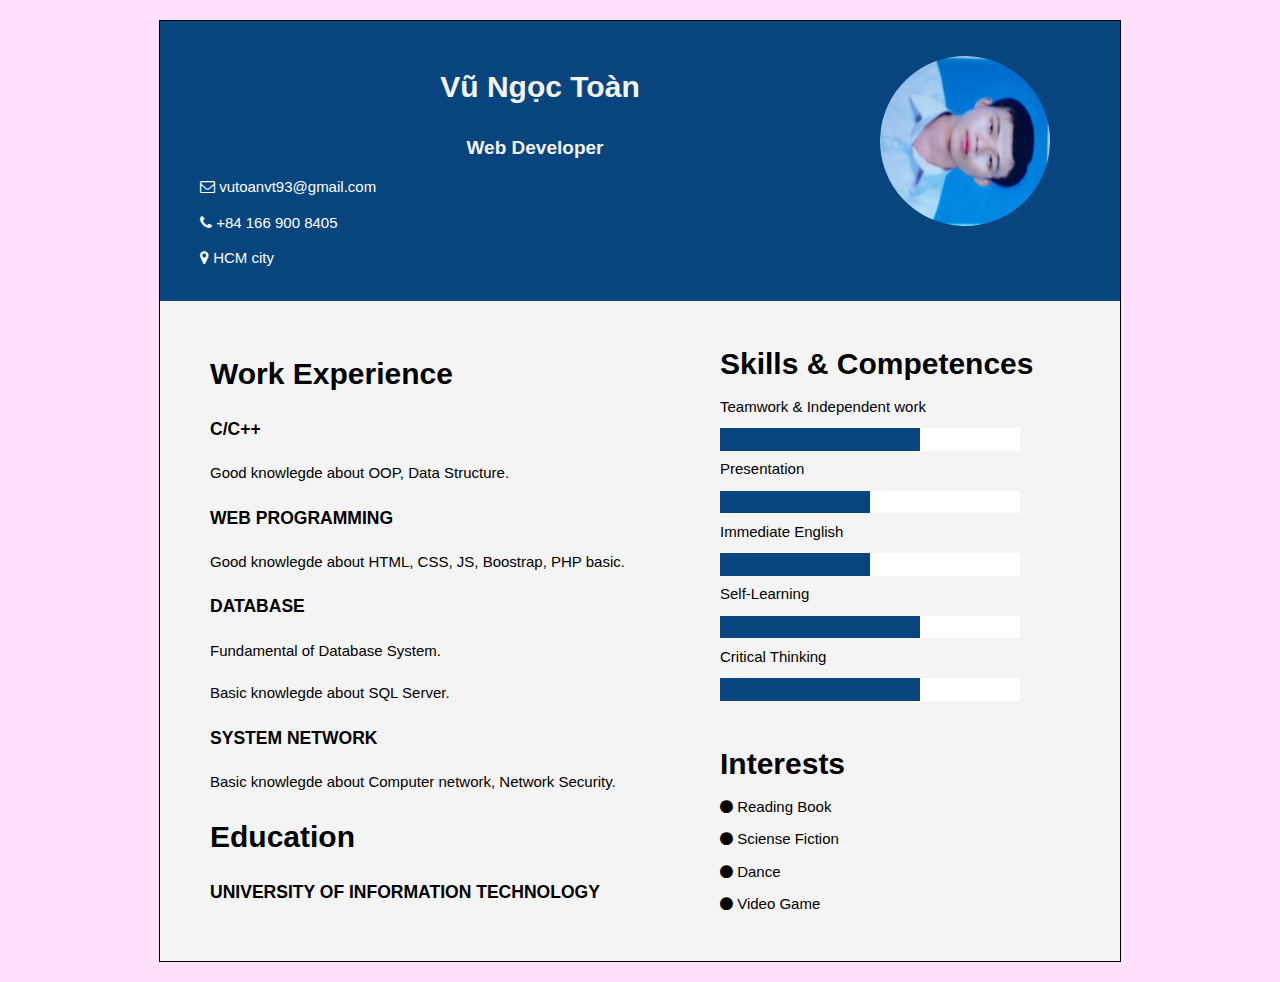
<file: Project1/index.html>
<!DOCTYPE html>
<html lang="en">
<head>
  <meta charset="UTF-8">
  <meta name="viewport" content="width=device-width, initial-scale=1.0">
  <meta http-equiv="X-UA-Compatible" content="ie=edge">
  <title>CV</title>
  <link rel="stylesheet" href="style.css">
  <link rel="stylesheet" href="https://maxcdn.bootstrapcdn.com/font-awesome/4.7.0/css/font-awesome.min.css">
</head>
<body>
  <div id="container">
  <div id="header">
      <img src="img/toan.jpg" alt="no image">
      <h1>Vũ Ngọc Toàn</h1>
      <p>Web Developer</p>
        <ul>
          <li><i class="fa fa-envelope-o" aria-hidden="true"></i>  vutoanvt93@gmail.com</li>
          <li><i class="fa fa-phone" aria-hidden="true"></i> +84 166 900 8405</li>
          <li><i class="fa fa-map-marker" aria-hidden="true"></i> HCM city</li>
        </ul>
  </div>

  <div id="main">
    <div class="container">
      <div id="main-col">
        <h1 class="title-page">Work Experience</h1>
        <h3>C/C++</h3>
        <p>Good knowlegde about OOP, Data Structure.</p>
        <h3>WEB PROGRAMMING</h3>
        <p>Good knowlegde about HTML, CSS, JS, Boostrap, PHP basic.</p>
        <h3>DATABASE</h3>
        <p>Fundamental of Database System.</p>
        <p>Basic knowlegde about SQL Server.</p>
        <h3>SYSTEM NETWORK</h3>
        <p>Basic knowlegde about Computer network, Network Security.</p>
      <h1 class="title-page">Education</h1>
      <h3>UNIVERSITY OF INFORMATION TECHNOLOGY</h3>
      </div>

      <div id="sidebar">
        <div class="darkbar">
          <h1>Skills & Competences</h1>

				<p>Teamwork & Independent work</p>
				<div class="Problem">
					<div class="blue">  &nbsp </div>
					<div class="white">  &nbsp</div>
				</div>
				<p>Presentation</p>
				<div class="Problem">
					<div class="blue1">  &nbsp </div>
					<div class="white1">  &nbsp </div>
				</div>
				<p>Immediate English</p>
				<div class="Problem">
					<div class="blue2"> &nbsp </div>
					<div class="white2"> &nbsp </div>
				</div>
				<p>Self-Learning</p>
				<div class="Problem">
					<div class="blue">  &nbsp </div>
					<div class="white">  &nbsp </div>
				</div>
				<p>Critical Thinking</p>
				<div class="Problem">
					<div class="blue">  &nbsp </div>
					<div class="white">  &nbsp </div>
				</div>
        <br>
        <div id="sibar2">
        <h1>Interests</h1>
        <ul>
          <li><i class="fa fa-circle " aria-hidden="true"></i>   Reading Book</li>
          <li><i class="fa fa-circle" aria-hidden="true"></i>  Sciense Fiction</li>
          <li><i class="fa fa-circle" aria-hidden="true"></i> Dance</li>
          <li><i class="fa fa-circle" aria-hidden="true"></i> Video Game</li>
        </ul>
        </div>
        </div>
      </div>

    </div>
  </div>

</div>
</body>
</html>
</file>
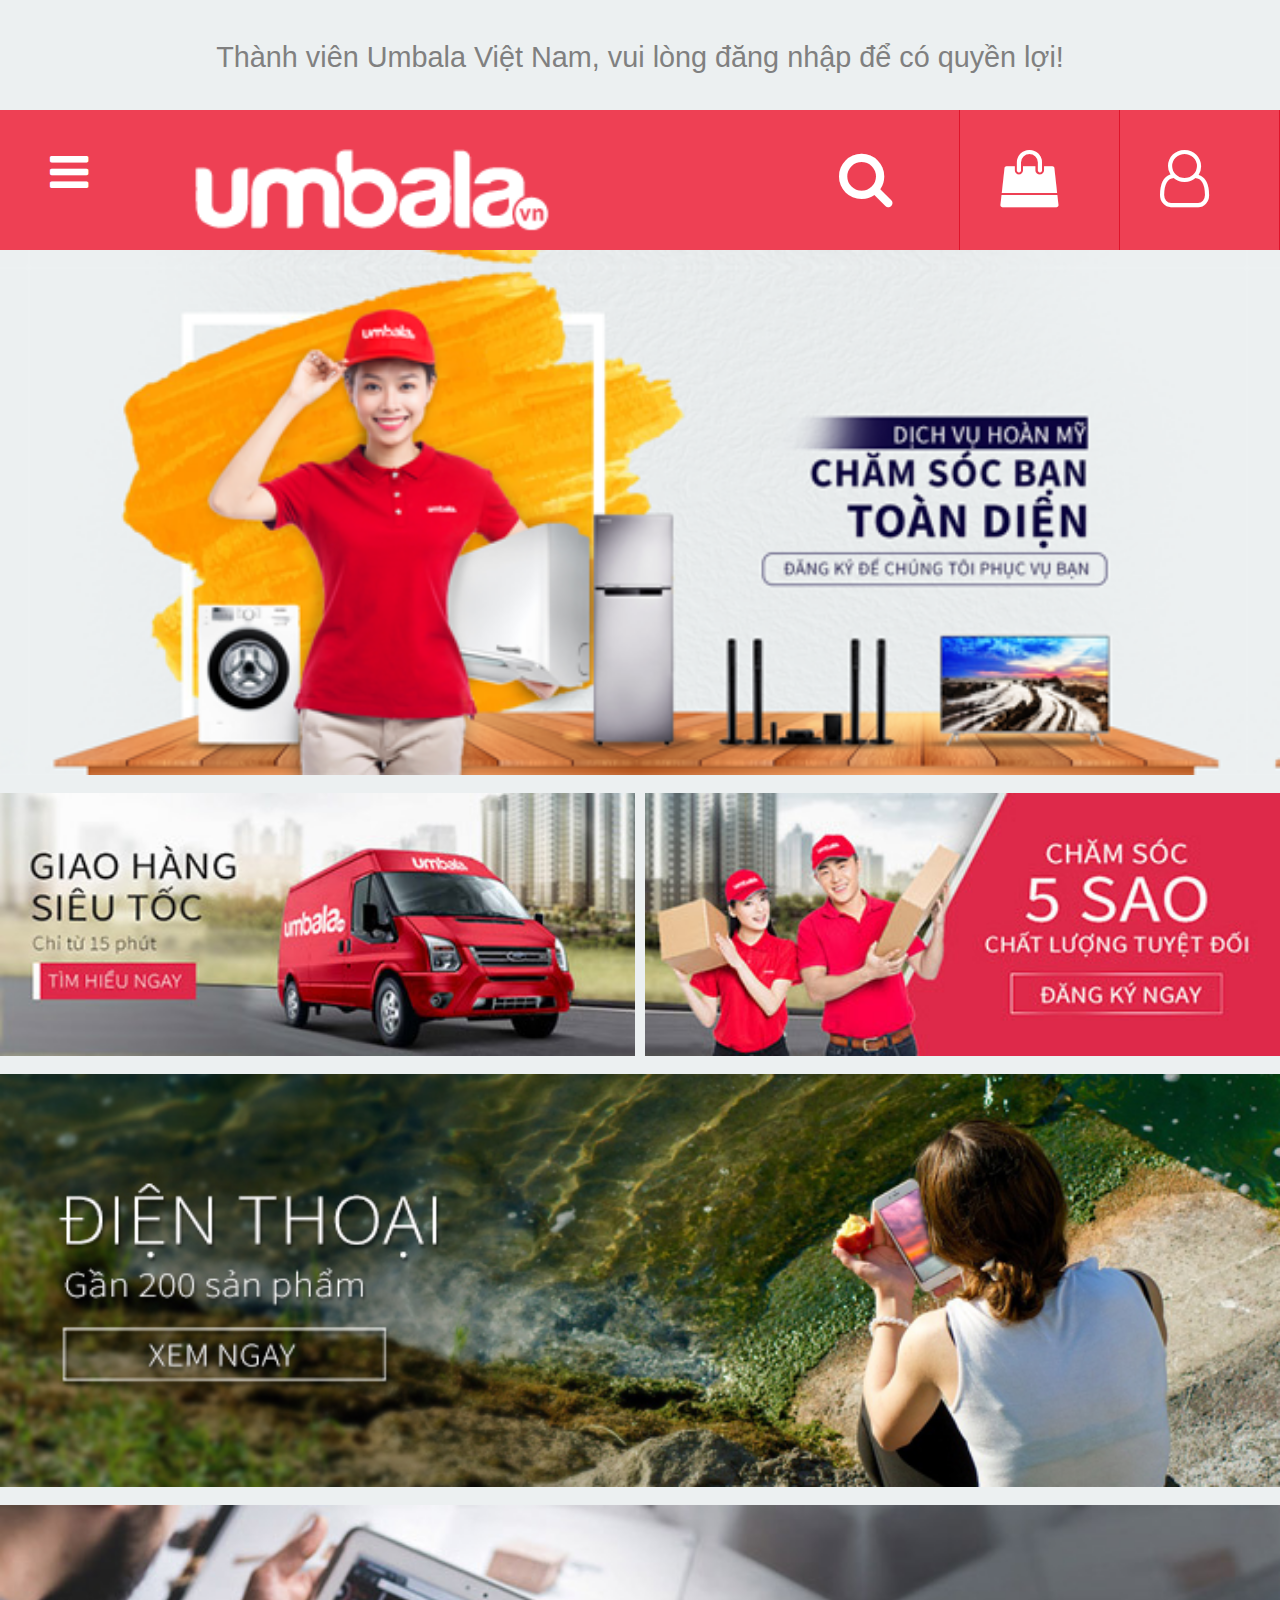
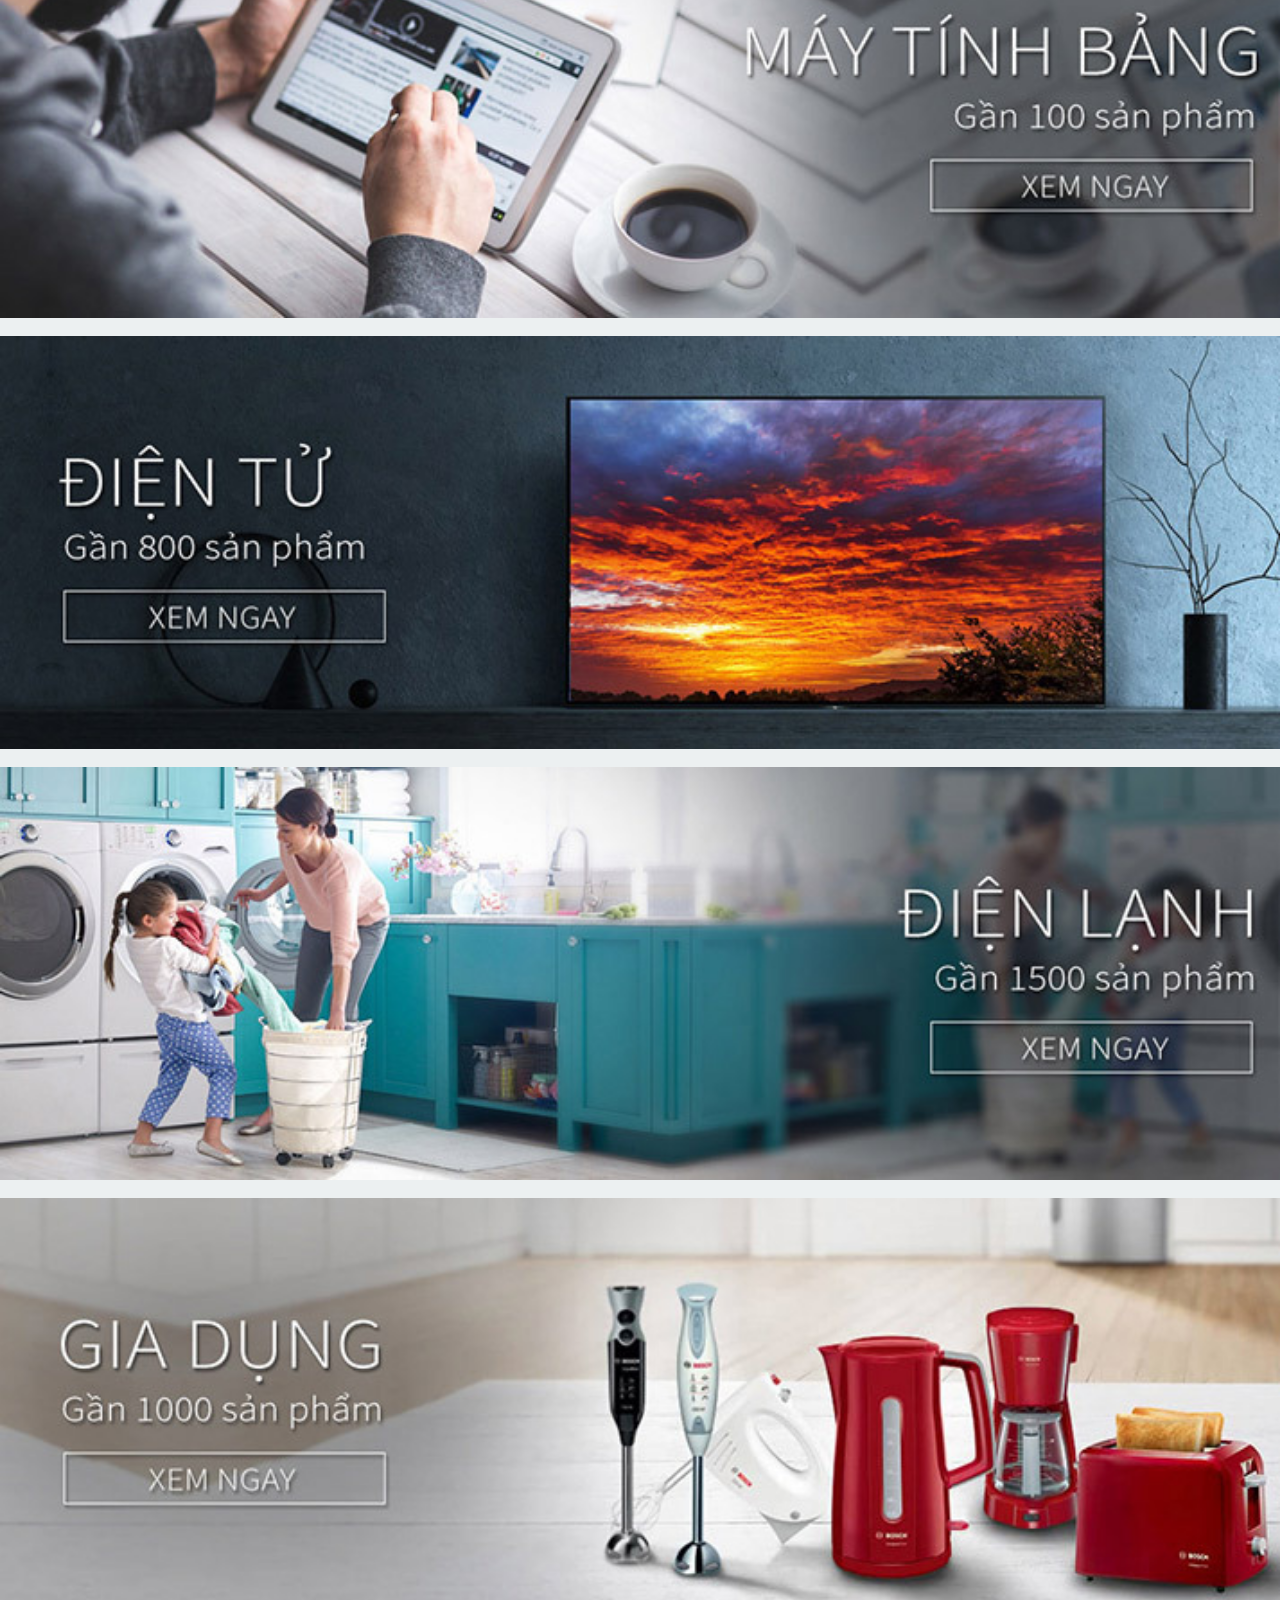
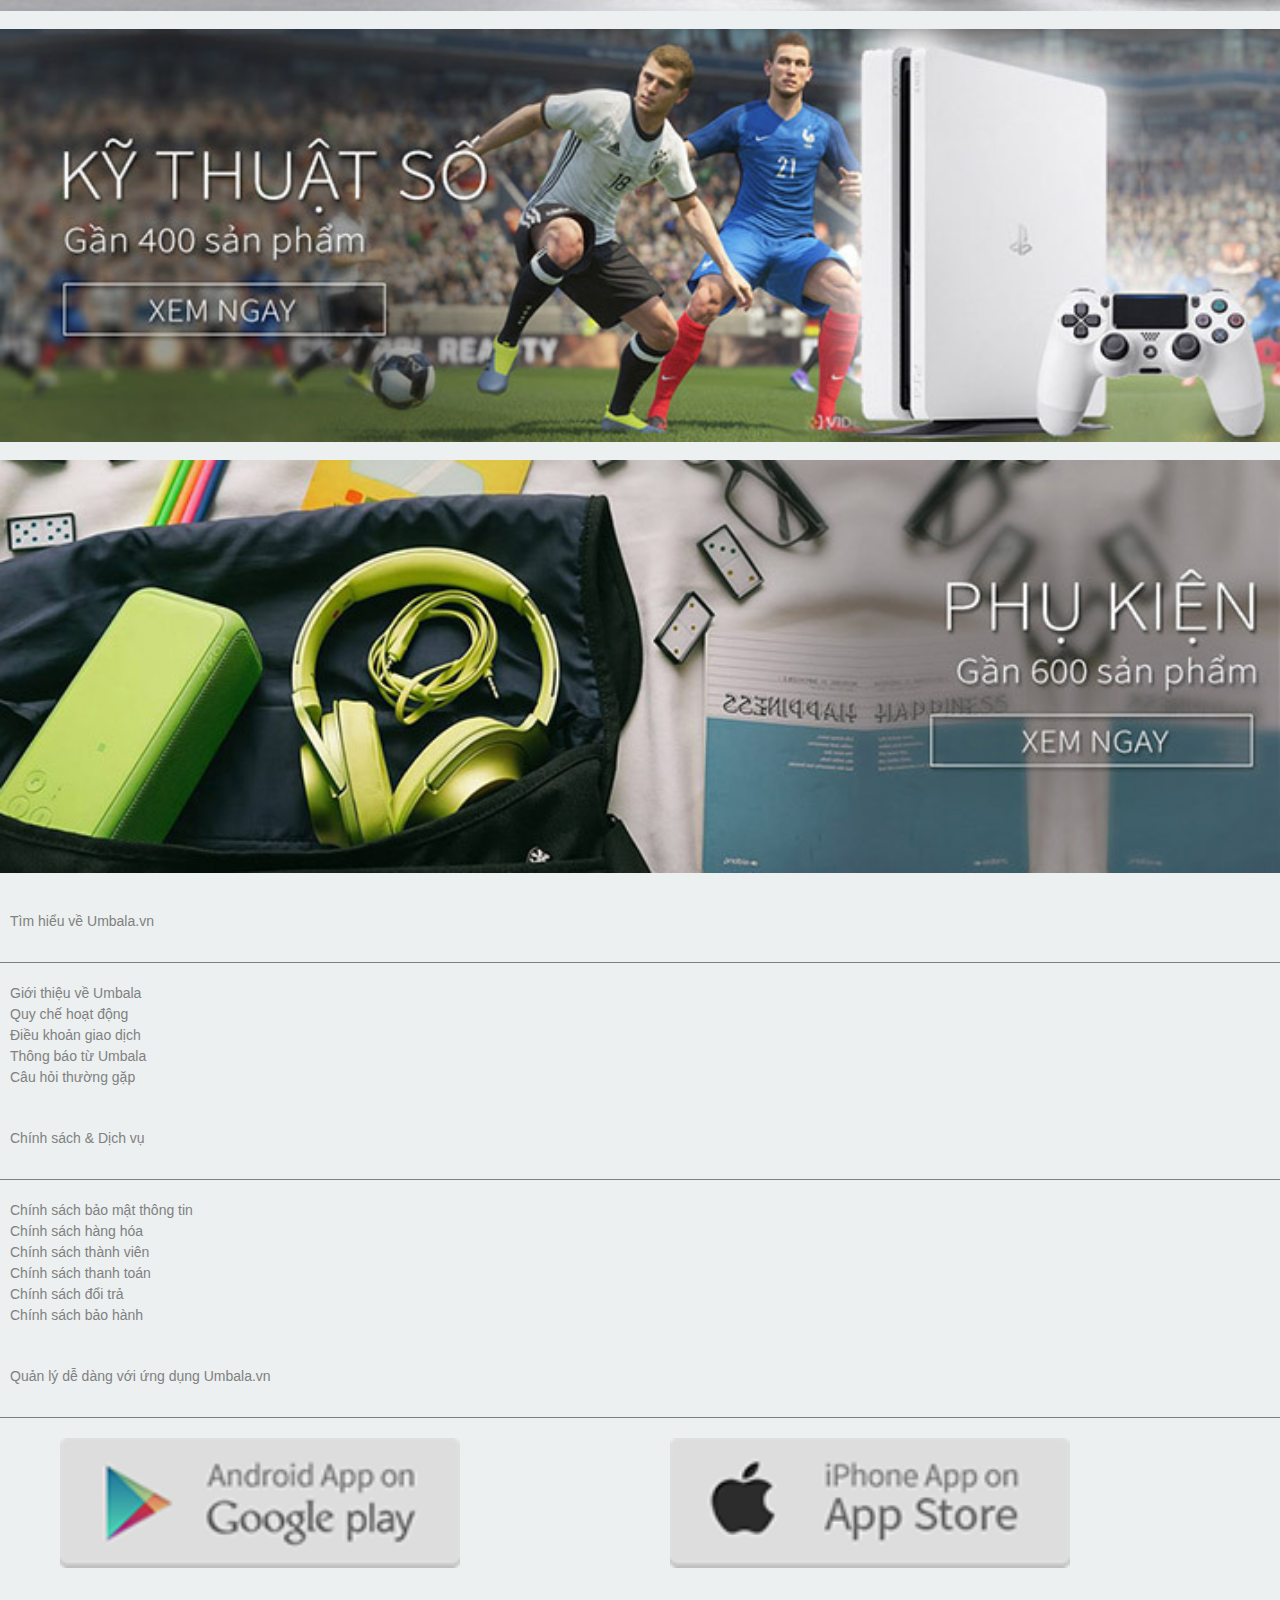
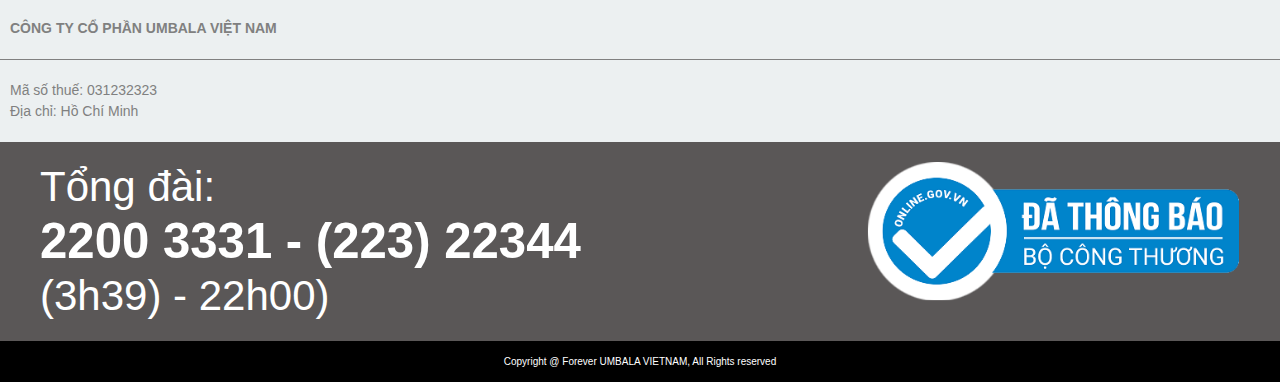
<file: Umbala/index.html>
<!DOCTYPE html>
<html lang="en">
<head>
	<meta charset="UTF-8">
	<title>Umbala - Umbala Việt Nam</title>
	<link rel="stylesheet" href="style.css">
	<link rel="stylesheet" href="https://maxcdn.bootstrapcdn.com/font-awesome/4.7.0/css/font-awesome.min.css">
</head>
<body>
	<div id="navbar">
		<div class="nav">
			<p>Thành viên Umbala Việt Nam, vui lòng đăng nhập để có quyền lợi!</p>
		</div>
		
		<div class="flex-container">
		  <div class="flex-item">
		  	<div class="flex-item0">
		  		<i class="fa fa-bars"  aria-hidden="true"></i>

		  	</div>
		    <div class="flex-item00">
				<img src="img/logo-menu.png">
		    </div>
		  </div>
		  
		  <div class="flex-item">
		  	<div class="flex-item1"></div>
		  	<div class="flex-item1"><i class="fa fa-search" aria-hidden="true"></i></div>
		    <div class="flex-item1"><i class="fa fa-shopping-bag" aria-hidden="true"></i></div>
		    <div class="flex-item1"><i class="fa fa-user-o" aria-hidden="true"></i></div>
		  </div>   
		</div>
		</div>
	
	<div class="flex">
		<a href="#">
			<img src="img/mobile-1.png" style="width:100%">
		</a>
	</div>

	<div class="flex2">
  		<div class="item1"><img src="img/saleoff_1.jpg"  style="width:100%"></div>
		<div class="item2"><img src="img/saleoff_2.jpg" style="width:100%"></div>
	</div>	

	<div class="flex3">
		<a href="#">
			<img src="img/dien_thoai_2.jpg" style="width:100%">
		</a>
	</div>
	
	<div class="flex3">
		<a href="#">
			<img src="img/mtb.jpg" style="width:100%">
		</a>
	</div>

	<div class="flex3">
		<a href="#">
			<img src="img/tivi.jpg" style="width:100%">
		</a>
	</div>

	<div class="flex3">
		<a href="#">
			<img src="img/dienlanh.jpg" style="width:100%">
		</a>
	</div>

	<div class="flex3">
		<a href="#">
			<img src="img/giadung.jpg" style="width:100%">
		</a>
	</div>

	<div class="flex3">
		<a href="#">
			<img src="img/kts.jpg" style="width:100%">
		</a>
	</div>

	<div class="flex3">
		<a href="#">
			<img src="img/pk.jpg" style="width:100%">
		</a>
	</div>
	
	
		<div class="space">
			<div class="title">
				<span>Tìm hiểu về Umbala.vn</span>
			</div>
			
			<div class="nd">
				<p>Giới thiệu về Umbala</p>
				<p>Quy chế hoạt động	</p>
				<p>Điều khoản giao dịch</p>
				<p>Thông báo từ Umbala</p>
				<p>Câu hỏi thường gặp</p>
			</div>	
			<div class="title">
				<p>Chính sách & Dịch vụ</p>
			</div>
			
			<div class="nd">
				<p>Chính sách bảo mật thông tin</p>
				<p>Chính sách hàng hóa</p>
				<p>Chính sách thành viên</p>
				<p>Chính sách thanh toán</p>
				<p>Chính sách đổi trả</p>
				<p>Chính sách bảo hành</p>
			
			</div>
			
			<div class="title">
				<p>Quản lý dễ dàng với ứng dụng Umbala.vn</p>
			</div>
			
			<div class="footer-flex">
				<div class="footer-flex1"><img src="img/btn-googlePlay.png" style="width:400px;height:130px"></div>
				<div class="footer-flex2"><img src="img/btn-appStore.png" style="width:400px;height:130px"></div>
			</div>
			
			<div class="title1">
				<h4>CÔNG TY CỔ PHẦN UMBALA VIỆT NAM</h4>
			</div>
			
			<div class="nd">
				<p>Mã số thuế: 031232323</p>
				<p>Địa chỉ: Hồ Chí Minh</p>
			</div>

			<div class="end">
				<div class="end1">
					<p>Tổng đài:</p>
					<h3>2200 3331 - (223) 22344</h3>
					<p>(3h39) - 22h00)</p>
				</div>
				<div class="end2">
					<img src="img/dathongbao.png" style="width:90%;">
				</div>
			</div>
		</div>

	<div id="footer">
		Copyright @ Forever UMBALA VIETNAM, All Rights reserved
	</div>
	

</body>
</html>
</file>
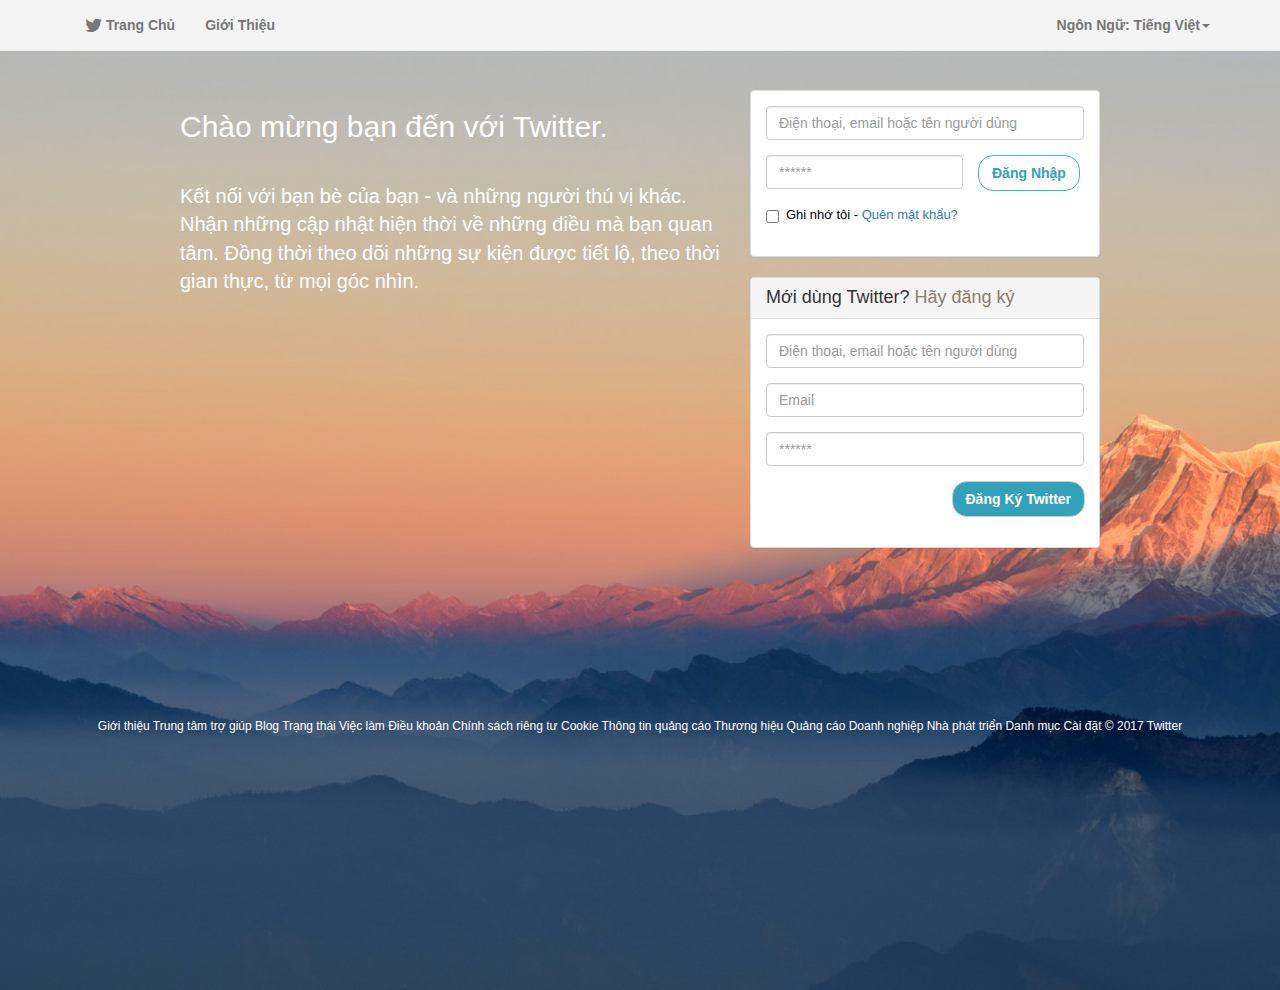
<file: Project2/twitter.html>
<!DOCTYPE html>
<html lang="en">

<head>
  <meta charset="UTF-8">
  <meta name="viewport" content="width=device-width, initial-scale=1.0">
  <meta http-equiv="X-UA-Compatible" content="ie=edge">
  <title>Twitter Bootstrap</title>
  <link rel="stylesheet" href="https://maxcdn.bootstrapcdn.com/bootstrap/3.3.7/css/bootstrap.min.css">
  <link rel="stylesheet" href="https://maxcdn.bootstrapcdn.com/font-awesome/4.7.0/css/font-awesome.min.css">
  <link rel="stylesheet" href="css/style.css">
</head>
<body>
  <!--Fixed Navbar -->
  <div class="navbar navbar-default navbar-fixed-top">
      <div class="container">
        <div class="navbar-header">
          <button type="button" class="navbar-toggle" data-toggle="collapse" data-target=".navbar-collapse">
            <span class="sr-only">Toggle navigation</span>
            <span class="icon-bar"></span>
            <span class="icon-bar"></span>
            <span class="icon-bar"></span>
          </button>
        </div>
        <div class="navbar-collapse collapse">
          <ul class="nav navbar-nav">
            <li><a href="#"><i class="fa fa-twitter fa-lg" aria-hidden="true"></i> Trang Chủ</a></li>
            <li><a href="#contact">Giới Thiệu</a></li>
          </ul>
          <ul class="nav navbar-nav navbar-right">
            <li class="dropdown">
              <a href="#" class="dropdown-toggle" data-toggle="dropdown">Ngôn Ngữ: <b>Tiếng Việt</b><span class="caret"></span></a>
              <ul class="dropdown-menu">
                <li><a href="#">Action</a></li>
                <li><a href="#">Another action</a></li>
                <li><a href="#">Something else here</a></li>
                <li class="divider"></li>
                <li class="dropdown-header">Nav header</li>
                <li><a href="#">Separated link</a></li>
                <li><a href="#">One more separated link</a></li>
              </ul>
            </li>
          </ul>
        </div><!--/.nav-collapse -->
      </div>
    </div>

  <section id="showcase">
    <div class="container">
      <div class="col-md-1"></div>
      <div class="col-md-6 content">
          <h2>Chào mừng bạn đến với Twitter.</h2><br>
        <p>Kết nối với bạn bè của bạn - và những người thú vị khác. Nhận những cập nhật hiện thời về những điều mà bạn quan tâm. Đồng thời theo dõi những sự kiện được tiết lộ, theo thời gian thực, từ mọi góc nhìn.</p>
      </div>
      <div class="col-md-4">
        <div class="panel panel-default">
          <div class="panel-body">
            <form>
              <div class="form-group">
                <input type="text" class="form-control" placeholder="Điện thoại, email hoặc tên người dùng">
              </div>
              <div class="form-group">
                <div class="col-md-8">
                  <input id="ps" type="password" class="form-control" placeholder="******">
                </div>
              </div>
              <div class="form-group">
                  <a id="twitter1" class="btn btn-default">Đăng Nhập</a>
              </div>
              <div class="form-group">
                 <div class="checkbox">
                   <label>
                     <input type="checkbox"> Ghi nhớ tôi -
                   </label>
                   <a href="#">Quên mật khẩu?</a>
               </div>
             </div>
            </form>
          </div>
        </div>

        <div class="panel panel-default">
          <div class="panel-heading">
            <h3 class="panel-title">Mới dùng Twitter? <span>Hãy đăng ký</span></h3>
          </div>
          <div class="panel-body">
            <form>
              <div class="form-group">
                <input type="text" class="form-control" placeholder="Điện thoại, email hoặc tên người dùng">
              </div>
              <div class="form-group">
                <input type="text" class="form-control" placeholder="Email">
              </div>
              <div class="form-group">
                <input type="password" class="form-control" placeholder="******">
              </div>
              <div class="form-group">
                <div class="col-md-offset-7">
                  <a id="twitter2" class="btn btn-default">Đăng Ký Twitter</a>
                </div>
              </div>

            </form>
          </div>
        </div>

      </div>
    </div>
  </section>

  <footer>
    <p>Giới thiệu  Trung tâm  trợ giúp Blog  Trạng thái  Việc làm  Điều khoản Chính sách  riêng tư  Cookie  Thông tin quảng cáo  Thương hiệu  Quảng cáo Doanh nghiệp  Nhà phát triển  Danh mục  Cài đặt &copy 2017 Twitter</p>
  </footer>


  <script src="https://code.jquery.com/jquery-3.2.1.js" integrity="sha256-DZAnKJ/6XZ9si04Hgrsxu/8s717jcIzLy3oi35EouyE=" crossorigin="anonymous"></script>
  <script rel="text/javascript" src="https://maxcdn.bootstrapcdn.com/bootstrap/3.3.7/js/bootstrap.min.js"></script>
</body>

</html>
</file>
<file: Project1/style.css>
*{
  margin:0px;
  padding:0px;
}
body{
  font-size: 15px;
  font-family: arial, sans-serif;
  background-color: #FFE1FF;
  margin:0px;
  padding:0px;
  line-height: 1.5;
}
#container{
  width: 960px;
  min-height:600px;
  margin:0 auto;
  border: 1px solid #000;
  overflow: auto;
  margin-top:20px;
  margin-bottom: 20px;
}
img{
  float:right;
  margin-right: 50px;
  margin-top:15px;
  height:170px;
  width: 170px;
  border-radius:50%;
  -moz-border-radius:50%;
  -webkit-border-radius:50%;
  transform:rotate(2rad);
  -moz-transform:rotate(2rad);
  -webkit-transform:rotate(1.6rad);
  -ms-transform:rotate(2rad);
  -o-transform:rotate(2rad);
}
#header {
  background-color: #08457E;
  overflow: hidden;
  line-height: 1.7;
  padding:20px;
}
#header h1{
  color:#f4f4f4;
  text-align: center;
}
#header p{
  color:#f4f4f4;
  text-align: center;
  font-weight: bold;
    font-size: 19px;
}
#header li{
  color:#fff;
  list-style: none;
  padding-left: 10px;
}

/*section*/
#sidebar{
  float:right;
  width: 380px;
  padding: 30px;
  background-color: #f4f4f4;
  height: 600px;
}
#sidebar h1,p,li{
  margin:10px;
}
#main-col{
  float:left;
  width: 460px;
  padding: 30px;
  background-color: #f4f4f4;
  height: 600px;
}
#main-col p,h1,h3{
  margin:20px;
}
.Problem{
  width: 300px;
  display: block;
  padding-bottom: 20px;
  margin: 10px;
}
.blue{
  background-color: #08457E;
  width: 200px;
  float:left;
}
.white{
  background-color: #ffffff;
  width: 100px;
  float:right;
}
.blue1{
  background-color: #08457E;
  width: 150px;
  float:left;
}
.white1{
  background-color: #ffffff;
  width: 150px;
  float:right;
}
.blue2{
  background-color: #08457E;
  width: 150px;
  float:left;
}
.white2{
  background-color: #ffffff;
  width: 150px;
  float:right;
}
#sibar2 li{
  list-style: none;
}
</file>
<file: Umbala/style.css>
*{
	margin:0;
	padding:0;
}
body{
	font-family:"ProximaNova-Light", sans-serif;
	font-size: 2em;
	background-color: #ECF0F1;
	color:gray;
	font-weight: 300;
}

/*thanh bar*/
.nav{
	height: 70px;
	font-size: 0.9em;
	text-align: center;
	padding-top: 40px;
	line-height: 1.2;
}

/*
.nav2{
	height: 130px;
	background-color: pink;

}

.nav2 .left{

}
.nav2 .right {
	height:130px;
	line-height: 130px
	width:50%;
}

.nav2 .right ul li{
	float:right;
	display: block;
	list-style: none;
	font-size: 50px;
	padding:37px 40px;
	border-right: 1px solid gray;
}
*/

.flex-container {
    display: -webkit-flex;
    display: flex;
    width: 100%;
    height: 140px;
    background-color: #ee4054;
}

.flex-item {
    
    display: flex;
    width: 50%;
    height: 140px;
    
}
.flex-item0 {
    color:#fff;
    width: 30%;
    height: 140px;
}
.flex-item0 i{
	font-size: 1.4em;
	padding:40px 20px 20px 50px;
}
.flex-item00 {
    width: 70%;
    height: 140px;
}
.flex-item00 img{
	
	width: 80%;
}
.flex-item1 {
    width: 25%;
    height: 140px;
    border-right: 1px solid #de142b;
}
.flex-item1:first-child {
	border:none;
}
.flex-item1 i{
	color:#fff;
	font-size: 1.8em;
	padding:40px 20px 0 40px;
}

/*giao dien*/
.flex{
	display: block;
	height: 100%;
	width: 100%;
	margin-bottom: 10px;
}

.flex2 {
    display: -webkit-flex;
    display: flex;
    margin-bottom: 10px;
}

.item1 {
    width: 50%;
    margin-right:5px;
}
.item2 {  
    width: 50%;
    margin-left: 5px;
}

.flex3{
	display: block;
	height: 100%;
	width: 100%;
	margin-bottom: 10px;
}

.space{
	font-size: 14px;
	line-height: 1.5;
}

.title{
	padding:20px 0 30px 10px;
	border-bottom: 1px solid gray;
}
.title1{
	
	padding: 0 0 20px 10px;
	border-bottom: 1px solid gray;
}
.nd{
	
	padding:20px 0 20px 10px;
}

.footer-flex{
	display: flex;
	height: 180px;
	padding-top: 20px;
}
.footer-flex1{
	width: 50%;
	padding-left: 60px;

}
.footer-flex2{
	width: 50%;
}

.end{
	display: flex;
	background-color: #5a5757;
	color:#fff;
	line-height: 1.2;
}
.end1{
	flex:2;
	font-size: 3em;
	padding:20px 0px 20px 40px;

}
.end2{
	flex:1;
	padding-top: 20px;
}
#footer{
	font-size: 10px;
	background-color: #000;
	text-align: center;
	color:#fff;
	padding:15px;
}
</file>
<file: Project2/css/style.css>
body{
  margin-top: 90px;
  background: url('../img/img1.jpeg');
  background-size: cover;
  background-position: center;
  height: 100vh;
}
.navbar{
  background: #f4f4f4;
  font-weight: bold;
  font-size: 14px;
}

#showcase{
  color:#fff;
  font-size: 20px;
}

.panel-title{
  font-size: 18px;
}
.panel-title span{
  color:#8b7d6b;

}
.checkbox{
  color:#000;
  font-size: 13px;
}
footer{
  margin-top: 150px;
  font-size: 12px;
  text-align: center;
  color:#fff;
  margin-bottom: 40px;
}

#twitter1{
  text-decoration: none;
  background-color: #fff;
  color:#34a1ba;
  font-weight: bold;
  padding:7px 13px;
  border-radius: 15px;
  border: #3BB7D2 solid 1px;

}
#twitter1:hover{
  background-color: #ebf7fa;
}
#twitter2{
  text-decoration: none;
  background-color:#34a1ba;
  color:#fff;
  font-weight: bold;
  padding:7px 13px;
  border-radius: 15px;
}
#twitter2:hover{
  background-color: #236D7E;
}
.col-md-8{
  padding-left: 0;
}
</file>
